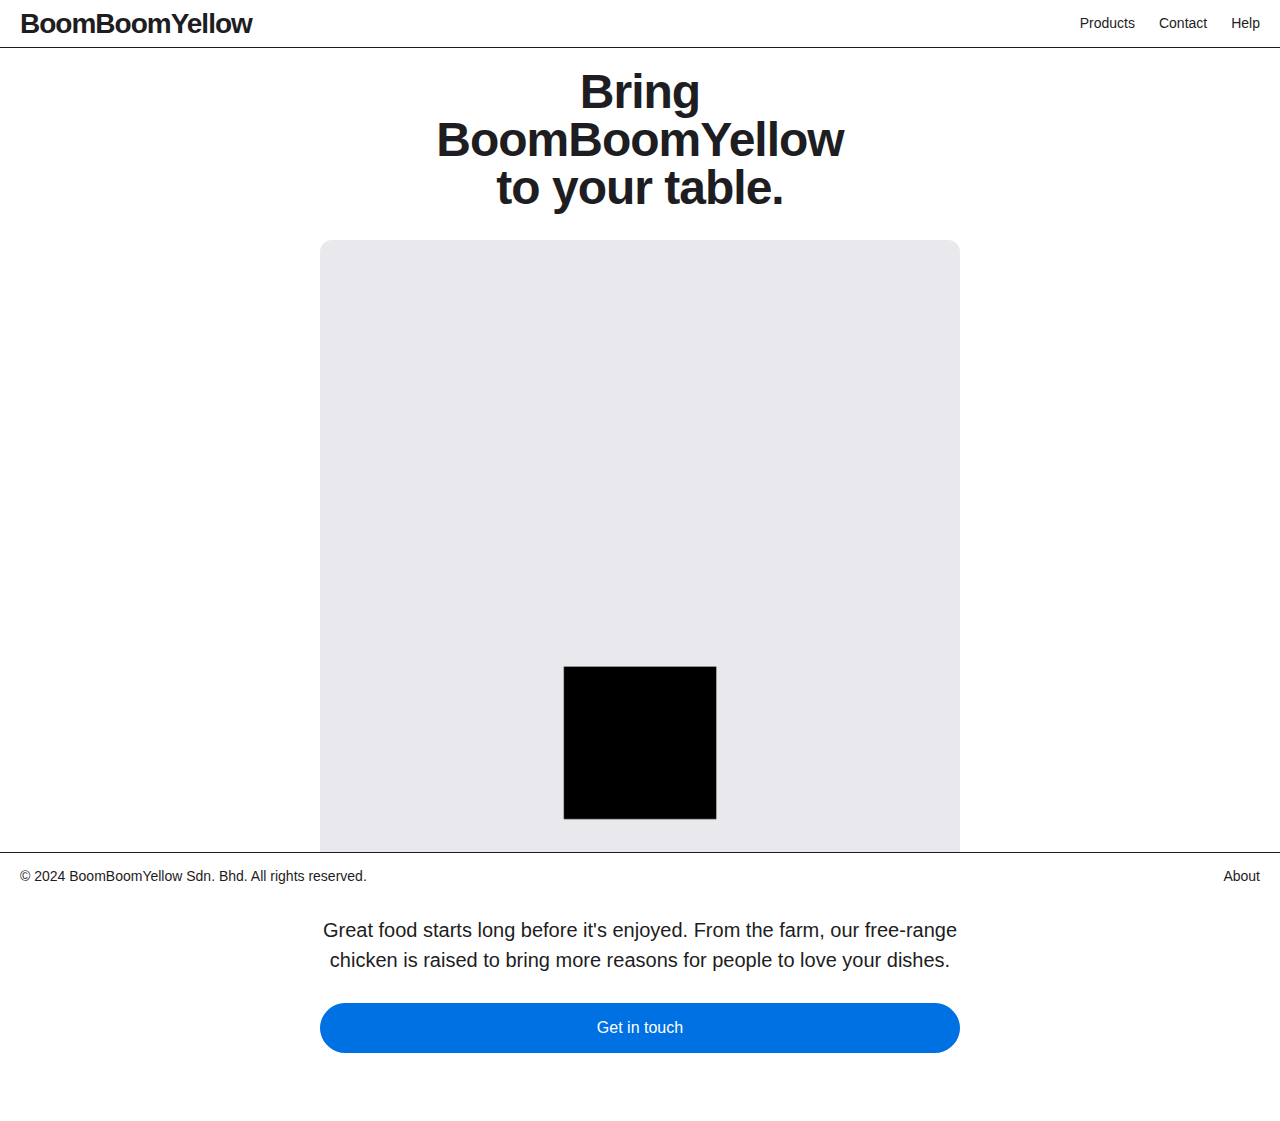
<file: index.html>
<!DOCTYPE html>
<html lang="en">
<head>
    <script async src="https://www.googletagmanager.com/gtag/js?id=G-SXYD463P51"></script>
    <script>
      window.dataLayer = window.dataLayer || [];
      function gtag(){dataLayer.push(arguments);}
      gtag('js', new Date());

      gtag('config', 'G-SXYD463P51');
    </script>
    <meta charset="UTF-8">
    <meta name="viewport" content="width=device-width, initial-scale=1.0">
    <link rel="preload" href="/css/styles.css" as="style">
    <link rel="preload" href="/css/index.css" as="style">
    <link rel="preload" href="/assets/images/uncooked-free-range-whole-chicken-without-neck.webp" 
          as="image" 
          type="image/webp">
    <link rel="stylesheet" href="/css/styles.css">
    <link rel="stylesheet" href="/css/index.css">
    <title>BoomBoomYellow | Free-Range Chicken Supplier</title>
    <meta name="description" content="Bring vibrant hue, bold flavours, and satisfying bites to your table with BoomBoomYellow ready-to-cook chicken. Get in touch today. Free shipping.">
    <link rel="canonical" href="https://www.boomboomyellow.com/">
    <meta property="og:title" content="BoomBoomYellow | Free-Range Chicken Supplier">
    <meta property="og:description" content="Bring vibrant hue, bold flavours, and satisfying bites to your table with BoomBoomYellow ready-to-cook chicken. Get in touch today. Free shipping.">
    <meta property="og:url" content="https://www.boomboomyellow.com/">
    <meta property="og:type" content="website">
    <meta property="og:site_name" content="BoomBoomYellow">
    <meta property="og:locale" content="en_MY">
    <meta name="twitter:card" content="summary">
    <meta name="twitter:title" content="BoomBoomYellow | Free-Range Chicken Supplier">
    <meta name="twitter:description" content="Bring vibrant hue, bold flavours, and satisfying bites to your table with BoomBoomYellow ready-to-cook chicken. Get in touch today. Free shipping.">
    <script type="application/ld+json">
    {
      "@context": "https://schema.org",
      "@type": ["LocalBusiness", "Store", "WholesaleStore"],
      "@id": "https://www.boomboomyellow.com/#business",
        
      "name": "BoomBoomYellow | Free-Range Chicken Supplier",
      "alternateName": [
        "BBY",
        "BoomBoom Yellow",
        "Boom Boom Yellow",
        "BBY Malaysia",
        "BoomBoomYellow Chicken"
      ],
      "url": "https://www.boomboomyellow.com/",
      "description": "Bring vibrant hue, bold flavours, and satisfying bites to your table with BoomBoomYellow ready-to-cook chicken. Get in touch today. Free shipping.",
      "slogan": "Chicken for foodies who crave more",
        
      "hasOfferCatalog": {
        "@type": "OfferCatalog",
        "name": "BoomBoomYellow Products",
        "itemListElement": [{
          "@type": "Product",
          "@id": "https://www.boomboomyellow.com/products#whole-chicken",
          "name": "Uncooked Free-Range Whole Chicken",
          "description": "Fresh, free-range whole chicken, ready to cook",
          "image": {
            "@type": "ImageObject",
            "url": "https://www.boomboomyellow.com/assets/images/whole-chicken.webp",
            "caption": "Fresh Free-Range Whole Chicken"
          },
          "offers": {
            "@type": "Offer",
            "availability": "https://schema.org/InStock",
            "areaServed": "MY",
            "deliveryLeadTime": {
              "@type": "QuantitativeValue",
              "maxValue": 3,
              "unitCode": "DAY"
            }
          }
        }, {
          "@type": "Product",
          "@id": "https://www.boomboomyellow.com/products#whole-chicken-no-neck",
          "name": "Uncooked Free-Range Whole Chicken without Neck",
          "description": "Fresh, free-range whole chicken without neck, ready to cook",
          "image": {
            "@type": "ImageObject",
            "url": "https://www.boomboomyellow.com/assets/images/whole-chicken-no-neck.webp",
            "caption": "Fresh Free-Range Whole Chicken without Neck"
          },
          "offers": {
            "@type": "Offer",
            "availability": "https://schema.org/InStock",
            "areaServed": "MY",
            "deliveryLeadTime": {
              "@type": "QuantitativeValue",
              "maxValue": 3,
              "unitCode": "DAY"
            }
          }
        }]
      },
        
      "mainEntityOfPage": {
        "@type": "WebPage",
        "@id": "https://www.boomboomyellow.com/"
      },
        
      "identifier": {
        "@type": "PropertyValue",
        "propertyID": "Registration Number",
        "value": "202401035446 (1581293-V)"
      },
        
      "foundingDate": "2024",
      "foundingLocation": {
        "@type": "Place",
        "address": {
          "@type": "PostalAddress",
          "addressRegion": "Pulau Pinang",
          "addressCountry": "MY"
        }
      },
        
      "logo": "https://www.boomboomyellow.com/assets/images/logo.png",
        
      "hasCredential": {
        "@type": "EducationalOccupationalCredential",
        "credentialCategory": "Halal certification"
      },
        
      "address": {
        "@type": "PostalAddress",
        "streetAddress": "1-15, Pangsapuri Eco Bloom, Tingkat Eco Meadows 1",
        "addressLocality": "Simpang Ampat",
        "addressRegion": "Pulau Pinang",
        "postalCode": "14100",
        "addressCountry": "MY"
      },
        
      "areaServed": {
        "@type": "Country",
        "name": "Malaysia",
        "identifier": "MY"
      },
        
      "openingHoursSpecification": {
        "@type": "OpeningHoursSpecification",
        "dayOfWeek": ["Monday", "Tuesday", "Wednesday", "Thursday", "Friday", "Saturday", "Sunday"],
        "opens": "09:00",
        "closes": "23:59"
      },
        
      "contactPoint": {
        "@type": "ContactPoint",
        "telephone": "+60-13-461-1111",
        "contactType": "customer service",
        "availableLanguage": ["en"],
        "contactOption": "WhatsApp",
        "email": "hello@boomboomyellow.com"
      },
        
      "additionalType": [
        "https://schema.org/Store",
        "https://schema.org/WholesaleStore"
      ],
  
      "keywords": [
        "free-range chicken supplier",
        "halal chicken supplier",
        "organic chicken supplier",
        "wholesale chicken",
        "fresh chicken delivery",
        "chicken supplier malaysia",
        "food supplier",
        "chicken supplier",
        "halal food supplier",
        "wholesale food supplier"
      ],
        
      "potentialAction": {
        "@type": "OrderAction",
        "target": {
          "@type": "EntryPoint",
          "urlTemplate": "https://www.boomboomyellow.com/contact",
          "inLanguage": "en"
        },
        "deliveryMethod": "Delivery"
      },
        
      "makesOffer": [
        {
          "@type": "Offer",
          "itemOffered": {
            "@type": "Service",
            "name": "Food Delivery",
            "areaServed": {
              "@type": "State",
              "name": "West Malaysia"
            }
          }
        },
        {
          "@type": "Offer",
          "itemOffered": {
            "@type": "Service",
            "name": "Wholesale Supply"
          }
        }
      ],
        
      "sameAs": [
        "https://facebook.com/boomboomyellow",
        "https://instagram.com/boomboomyellow",
        "https://tiktok.com/@boomboomyellow"
      ]
    }
    </script>
</head>
<body id="home">
    <div id="header-include" role="banner" aria-label="Site header"></div>
    <main id="main" class="home">
        <div class="index__container">
            <h1 class="visually-hidden">BoomBoomYellow | Free-Range Chicken Supplier</h1>
            <section class="index__word-rotation"
                     aria-label="Dynamic Slogan"
                     role="region">
                <div class="index__word-rotation-line">
                    <span class="index__static-text">Bring</span>
                </div>
                <div class="index__word-rotation-line">
                    <span class="index__typing-text"
                          aria-live="polite"
                          role="status"
                          aria-atomic="true"
                          data-words="BoomBoomYellow,vibrant hue,bold flavours,satisfying bites">
                        BoomBoomYellow
                    </span>
                </div>
                <div class="index__word-rotation-line">
                    <span class="index__static-text">to your table.</span>
                </div>
            </section>
            <section class="index__image-section"
                     aria-labelledby="image-section-heading"
                     role="region">
                <h2 id="image-section-heading" class="visually-hidden">Our Product</h2>
                <div class="index__image-container">
                    <img src="/assets/images/uncooked-free-range-whole-chicken-without-neck.webp"
                         alt="Uncooked free-range whole chicken from BoomBoomYellow"
                         class="index__image"
                         loading="eager"
                         decoding="async">
                </div>
            </section>
            <section class="index__description"
                     aria-labelledby="description-heading"
                     role="region">
                <h2 id="description-heading" class="visually-hidden">About Our Chicken</h2>
                <p>Great food starts long before it's enjoyed. From the farm, our free-range chicken is raised to bring more reasons for people to love your dishes.</p>
            </section>
            <section class="index__cta"
                     aria-labelledby="cta-heading"
                     role="region">
                <h2 id="cta-heading" class="visually-hidden">Contact Us</h2>
                <a href="/contact"
                   class="index__cta-button"
                   role="button"
                   aria-label="Get in touch with BoomBoomYellow">Get in touch</a>
            </section>
        </div>
    </main>
    <div id="footer-include" role="contentinfo" aria-label="Site footer"></div>
    <script src="/js/header-loader.js" defer></script>
    <script src="/js/footer-loader.js" defer></script>
    <script src="/js/index.js" defer></script>
</body>
</html>
</file>
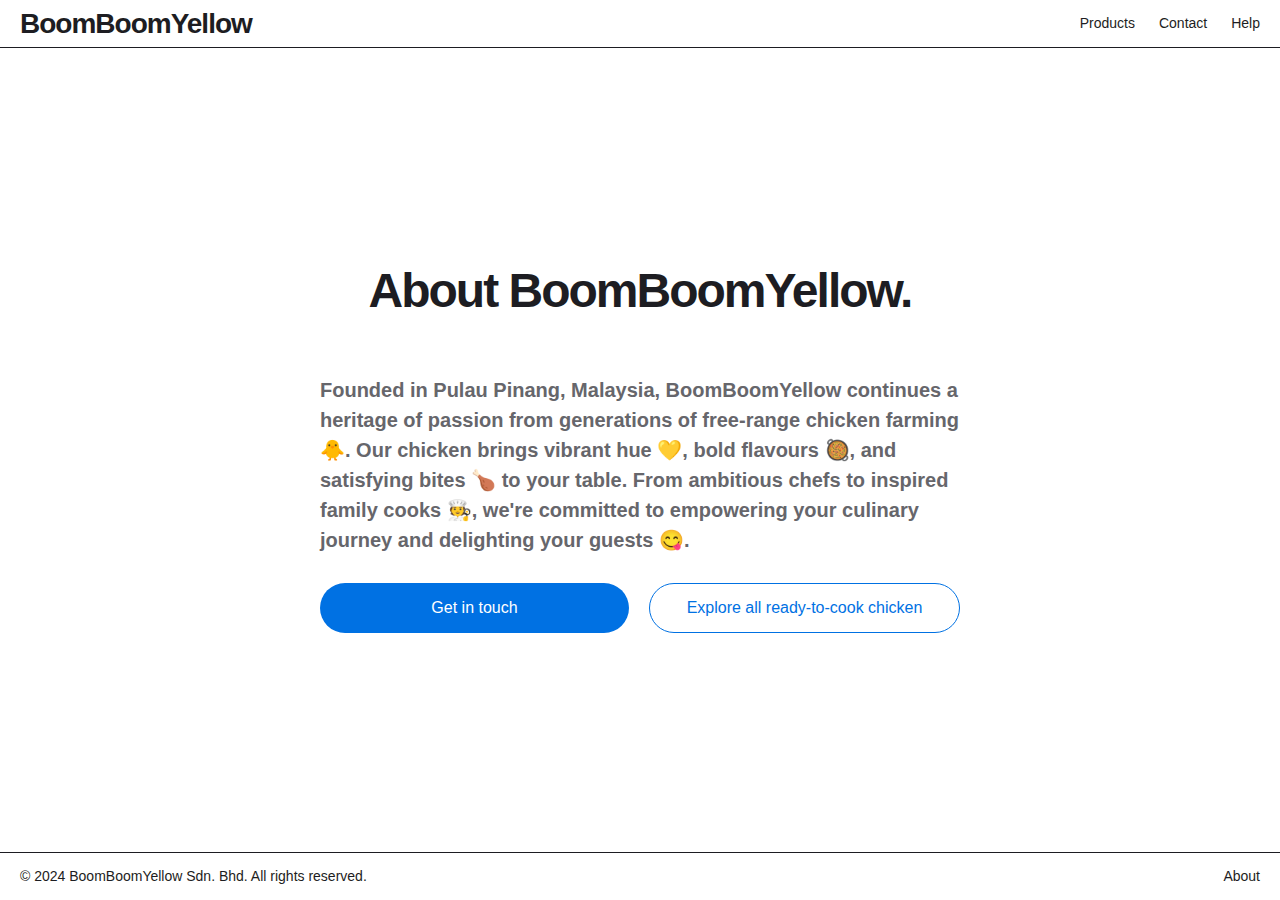
<file: about.html>
<!DOCTYPE html>
<html lang="en">
<head>
    <script async src="https://www.googletagmanager.com/gtag/js?id=G-SXYD463P51"></script>
    <script>
      window.dataLayer = window.dataLayer || [];
      function gtag(){dataLayer.push(arguments);}
      gtag('js', new Date());

      gtag('config', 'G-SXYD463P51');
    </script>
    <meta charset="UTF-8">
    <meta name="viewport" content="width=device-width, initial-scale=1.0">
    <link rel="preload" href="/css/styles.css" as="style">
    <link rel="preload" href="/css/about.css" as="style">
    <link rel="stylesheet" href="/css/styles.css">
    <link rel="stylesheet" href="/css/about.css">
    <title>About BoomBoomYellow</title>
    <meta name="description" content="Founded in Pulau Pinang, Malaysia, BoomBoomYellow continues a heritage of passion in free-range chicken farming. Explore all ready-to-cook chicken for restaurants and home cooks.">
    <link rel="canonical" href="https://www.boomboomyellow.com/about">
    <meta property="og:title" content="About BoomBoomYellow">
    <meta property="og:description" content="BoomBoomYellow continues a heritage of passion in free-range chicken farming. Explore all ready-to-cook chicken for restaurants and home cooks.">
    <meta property="og:type" content="website">
    <meta property="og:url" content="https://www.boomboomyellow.com/about">
    <meta property="og:site_name" content="BoomBoomYellow">
    <meta property="og:locale" content="en_MY">
    <meta name="twitter:card" content="summary">
    <meta name="twitter:title" content="About BoomBoomYellow">
    <meta name="twitter:description" content="BoomBoomYellow continues a heritage of passion in free-range chicken farming. Explore all ready-to-cook chicken for restaurants and home cooks.">
    <script type="application/ld+json">
    {
      "@context": "https://schema.org",
      "@type": "AboutPage",
      "mainEntityOfPage": {
        "@type": "WebPage",
        "@id": "https://www.boomboomyellow.com/about"
      },
      "name": "About BoomBoomYellow",
      "description": "Founded in Pulau Pinang, Malaysia, BoomBoomYellow continues a heritage of passion in free-range chicken farming. Explore all ready-to-cook chicken for restaurants and home cooks.",
      "url": "https://www.boomboomyellow.com/about",
      
      "keywords": [
        "boomboomyellow history",
        "penang chicken heritage",
        "malaysian chicken farming",
        "free-range farming history",
        "chicken supplier story"
      ],
      
      "about": {
        "@type": "LocalBusiness",
        "@id": "https://www.boomboomyellow.com/#business",
        "name": "BoomBoomYellow",
        "description": "Founded in Pulau Pinang, Malaysia, BoomBoomYellow continues a heritage of passion from generations of free-range chicken farming. Our commitment to quality and tradition ensures the finest free-range chicken for our customers.",
        
        "knowsAbout": [
          "Free-range chicken farming",
          "Halal chicken processing",
          "Sustainable farming practices",
          "Malaysian poultry industry"
        ],
        
        "potentialAction": [{
          "@type": "ContactAction",
          "target": {
            "@type": "EntryPoint",
            "urlTemplate": "https://www.boomboomyellow.com/contact",
            "inLanguage": "en"
          },
          "name": "Get in touch"
        }, {
          "@type": "ViewAction",
          "target": {
            "@type": "EntryPoint",
            "urlTemplate": "https://www.boomboomyellow.com/products",
            "inLanguage": "en"
          },
          "name": "Explore all ready-to-cook chicken"
        }]
      }
    }
    </script>
</head>
<body id="about">
    <div id="header-include" role="banner" aria-label="Site header"></div>
    <main id="main" class="about">
        <div class="about__container">
            <h1 class="about__title">About BoomBoomYellow.</h1>
            <section class="about__content" aria-label="Company Description" role="region">
                <div class="about__paragraphs">
                    <p>Founded in <span lang="ms">Pulau Pinang</span>, Malaysia, BoomBoomYellow continues a heritage of passion from generations of free-range chicken farming <span role="img" aria-label="baby chick">🐥</span>. Our chicken brings vibrant hue <span role="img" aria-label="yellow heart">💛</span>, bold flavours <span role="img" aria-label="hot pot">🥘</span>, and satisfying bites <span role="img" aria-label="chicken leg">🍗</span> to your table. From ambitious chefs to inspired family cooks <span role="img" aria-label="chef">🧑‍🍳</span>, we're committed to empowering your culinary journey and delighting your guests <span role="img" aria-label="face savoring food">😋</span>.</p>
                </div>
            </section>
            <section class="about__cta" aria-label="Call to Action" role="region">
                <div class="about__cta-buttons" role="group" aria-label="Action Buttons">
                    <a href="/contact" class="about__cta-button about__cta-button--primary" aria-label="Contact BoomBoomYellow for inquiries">Get in touch</a>
                    <a href="/products" class="about__cta-button about__cta-button--secondary" aria-label="View our complete product catalog">Explore all ready-to-cook chicken</a>
                </div>
            </section>
        </div>
    </main>
    <div id="footer-include" role="contentinfo" aria-label="Site footer"></div>
    <script src="/js/header-loader.js" defer></script>
    <script src="/js/footer-loader.js" defer></script>
</body>
</html>
</file>
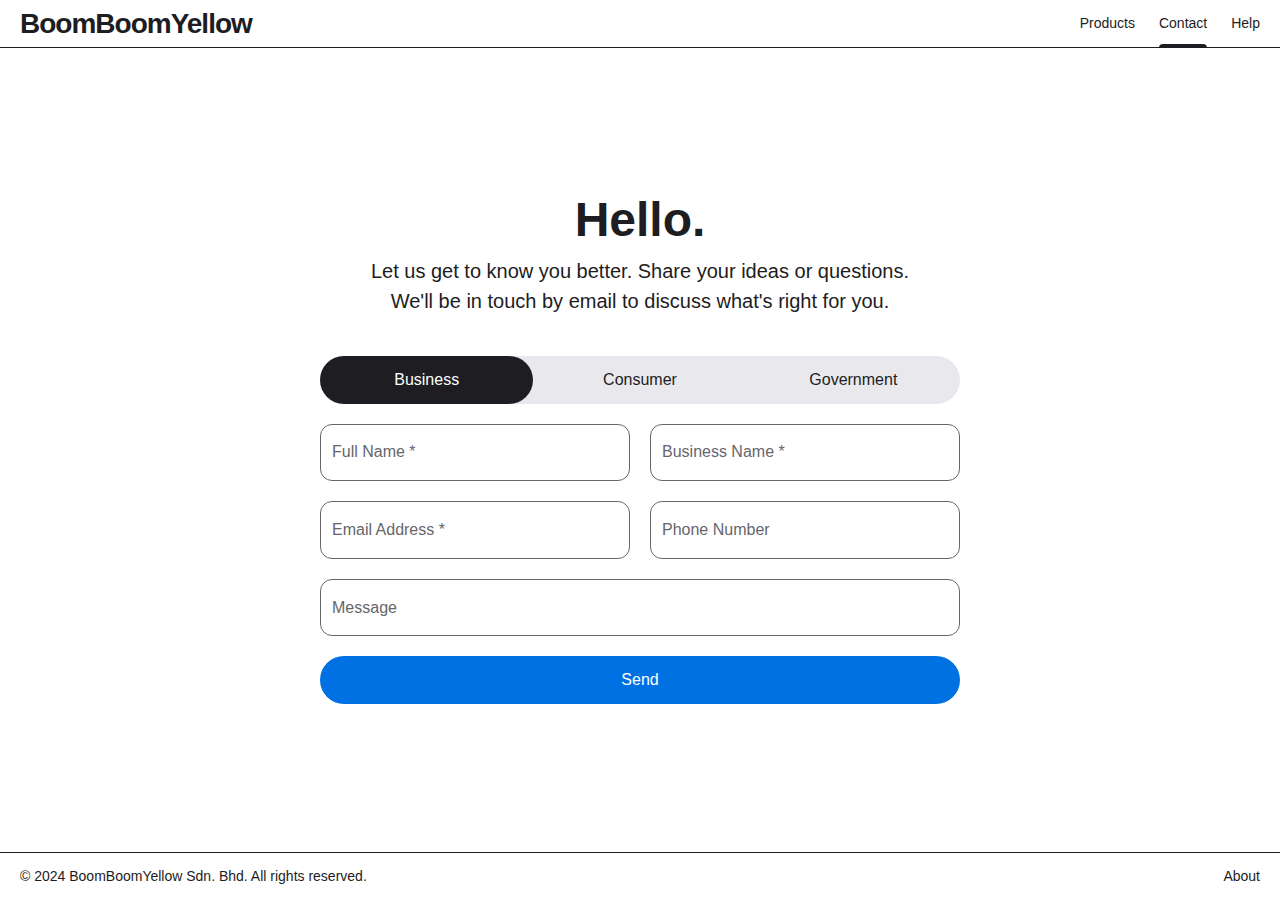
<file: contact.html>
<!DOCTYPE html>
<html lang="en">
<head>
    <script async src="https://www.googletagmanager.com/gtag/js?id=G-SXYD463P51"></script>
    <script>
      window.dataLayer = window.dataLayer || [];
      function gtag(){dataLayer.push(arguments);}
      gtag('js', new Date());

      gtag('config', 'G-SXYD463P51');
    </script>
    <meta charset="UTF-8">
    <meta name="viewport" content="width=device-width, initial-scale=1.0">
    <link rel="preload" href="/css/styles.css" as="style">
    <link rel="preload" href="/css/contact.css" as="style">
    <link rel="preload" href="/data/form-config.json" as="fetch" crossorigin>
    <link rel="preconnect" href="https://script.google.com">
    <link rel="stylesheet" href="/css/styles.css">
    <link rel="stylesheet" href="/css/contact.css">
    <title>Contact BoomBoomYellow</title>
    <meta name="description" content="Get in touch with BoomBoomYellow. Share your ideas or questions. Explore opportunities with BoomBoomYellow ready-to-cook chicken. We will be in touch by email.">
    <link rel="canonical" href="https://www.boomboomyellow.com/contact">
    <meta property="og:title" content="Contact BoomBoomYellow">
    <meta property="og:description" content="Get in touch with BoomBoomYellow. Explore opportunities with BoomBoomYellow ready-to-cook chicken.">
    <meta property="og:type" content="website">
    <meta property="og:url" content="https://www.boomboomyellow.com/contact">
    <meta property="og:site_name" content="BoomBoomYellow">
    <meta property="og:locale" content="en_MY">
    <meta name="twitter:card" content="summary">
    <meta name="twitter:title" content="Contact BoomBoomYellow">
    <meta name="twitter:description" content="Get in touch with BoomBoomYellow. Explore opportunities with BoomBoomYellow ready-to-cook chicken.">
    <script type="application/ld+json">
    {
      "@context": "https://schema.org",
      "@type": "ContactPage",
      "mainEntityOfPage": {
        "@type": "WebPage",
        "@id": "https://www.boomboomyellow.com/contact"
      },
      "name": "Contact BoomBoomYellow",
      "description": "Get in touch with BoomBoomYellow. Share your ideas or questions. Explore opportunities with BoomBoomYellow ready-to-cook chicken. We will be in touch by email.",
      "url": "https://www.boomboomyellow.com/contact",
      
      "keywords": [
        "contact boomboomyellow",
        "chicken supplier contact",
        "business inquiry",
        "wholesale chicken contact"
      ]
    }
    </script>
</head>
<body id="contact">
    <div id="header-include" role="banner" aria-label="Site header"></div>
    <main id="main" class="contact">
        <div class="contact__container">
            <h1 class="contact__title">Hello.</h1>
            <p class="contact__description">Let us get to know you better. Share your ideas or questions.<br>
            We'll be in touch by email to discuss what's right for you.</p>
            <div class="contact__options" 
                 role="group" 
                 aria-label="Select contact form type">
                <button class="contact__option-button contact__option-button--active"
                        data-form="business"
                        aria-pressed="true"
                        aria-label="Switch to business contact form">Business</button>
                <button class="contact__option-button"
                        data-form="consumer"
                        aria-pressed="false"
                        aria-label="Switch to consumer contact form">Consumer</button>
                <button class="contact__option-button"
                        data-form="government"
                        aria-pressed="false"
                        aria-label="Switch to government contact form">Government</button>
            </div>
            <div id="form-status" 
                 role="status" 
                 aria-live="polite"></div>
            <form id="contact-form"
                  class="contact__form"
                  data-form-type="business"
                  data-endpoint="YOUR_ENDPOINT"
                  aria-label="Contact form"
                  novalidate>
                <div id="dynamic-form-fields" 
                     class="contact__form-fields"></div>
                <button type="submit" 
                        class="contact__submit-button">Send</button>
                <input type="text" 
                       name="honeypot" 
                       id="honeypot" 
                       style="display:none">
            </form>
        </div>
    </main>
    <div id="footer-include" role="contentinfo" aria-label="Site footer"></div>
    <script src="/js/header-loader.js" defer></script>
    <script src="/js/footer-loader.js" defer></script>
    <script src="/js/contact-form.js" defer></script>
</body>
</html>
</file>
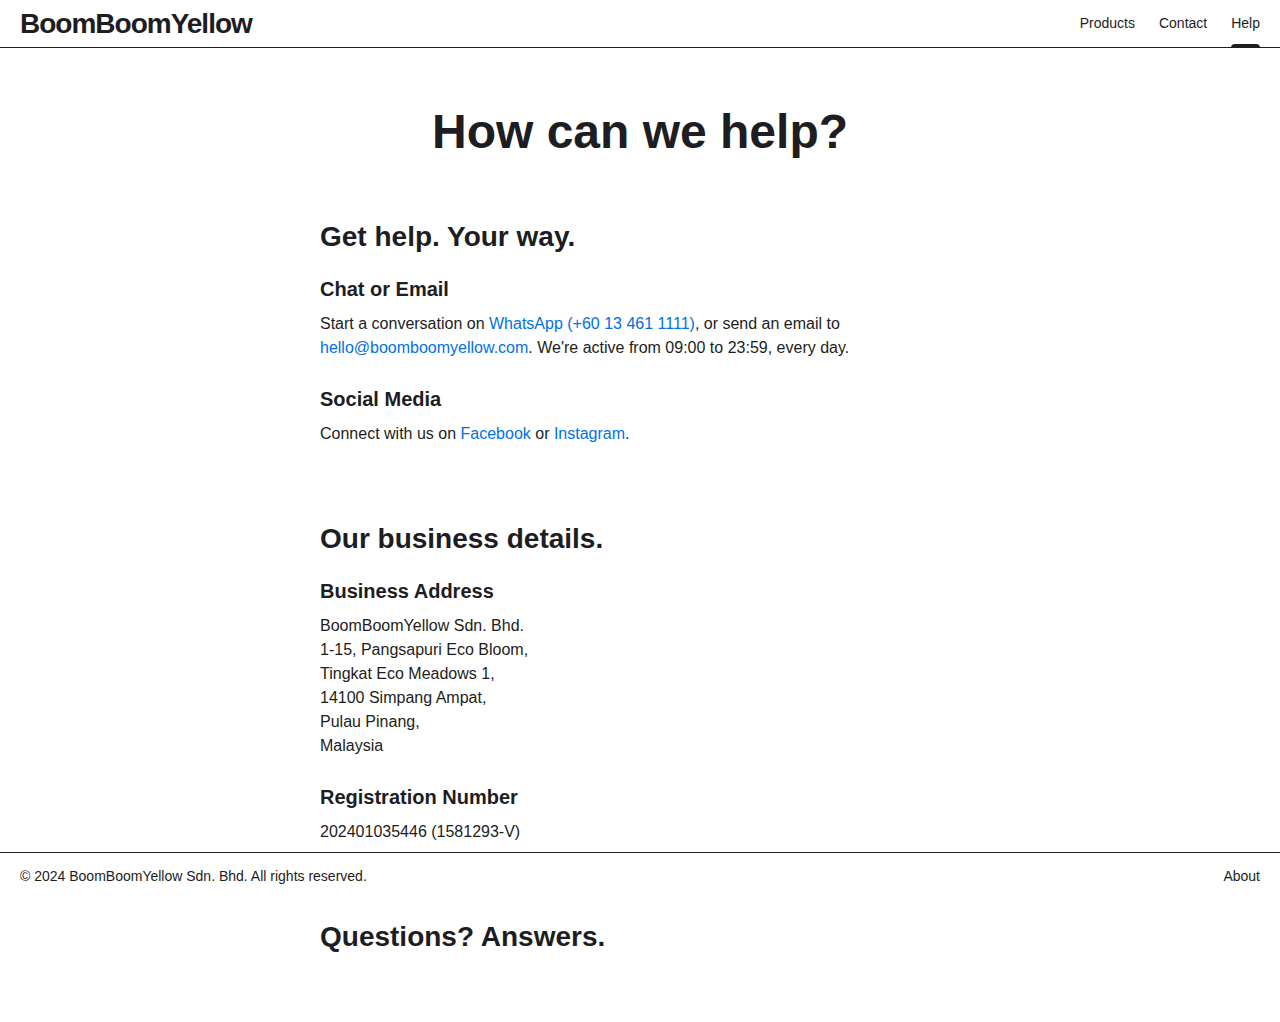
<file: help.html>
<!DOCTYPE html>
<html lang="en">
<head>
    <script async src="https://www.googletagmanager.com/gtag/js?id=G-SXYD463P51"></script>
    <script>
      window.dataLayer = window.dataLayer || [];
      function gtag(){dataLayer.push(arguments);}
      gtag('js', new Date());

      gtag('config', 'G-SXYD463P51');
    </script>
    <meta charset="UTF-8">
    <meta name="viewport" content="width=device-width, initial-scale=1.0">
    <link rel="preload" href="/css/styles.css" as="style">
    <link rel="preload" href="/css/help.css" as="style">
    <link rel="preload" href="/data/faqData.json" as="fetch" crossorigin>
    <link rel="stylesheet" href="/css/styles.css">
    <link rel="stylesheet" href="/css/help.css">
    <title>BoomBoomYellow Help</title>
    <meta name="description" content="Need help? You can chat with us on WhatsApp, send an email, or connect on social media. Find answers to frequently asked questions, and discover our business details.">
    <link rel="canonical" href="https://www.boomboomyellow.com/help">
    <meta property="og:title" content="BoomBoomYellow Help">
    <meta property="og:description" content="Need help? You can chat with us on WhatsApp, send an email, or connect on social media. Find answers to frequently asked questions, and discover our business details.">
    <meta property="og:type" content="website">
    <meta property="og:url" content="https://www.boomboomyellow.com/help">
    <meta property="og:site_name" content="BoomBoomYellow">
    <meta property="og:locale" content="en_MY">
    <meta name="twitter:card" content="summary">
    <meta name="twitter:title" content="BoomBoomYellow Help">
    <meta name="twitter:description" content="Need help? You can chat with us on WhatsApp, send an email, or connect on social media. Find answers to frequently asked questions, and discover our business details.">
    <script type="application/ld+json">
    {
      "@context": "https://schema.org",
      "@type": "FAQPage",
      "mainEntityOfPage": {
        "@type": "WebPage",
        "@id": "https://www.boomboomyellow.com/help"
      },
      "name": "BoomBoomYellow Help",
      "description": "Need help? You can chat with us on WhatsApp, send an email, or connect on social media. Find answers to frequently asked questions, and discover our business details.",
      "url": "https://www.boomboomyellow.com/help",
      
      "mainEntity": [
        {
          "@type": "Question",
          "name": "How do I place an order?",
          "acceptedAnswer": {
            "@type": "Answer",
            "text": "Getting started is easy. Reach out to us through our Contact page, WhatsApp (+60 13 461 1111), or email hello@boomboomyellow.com."
          }
        },
        {
          "@type": "Question",
          "name": "How long does delivery take?",
          "acceptedAnswer": {
            "@type": "Answer",
            "text": "We aim to deliver all orders within three (3) days from the time of order confirmation."
          }
        },
        {
          "@type": "Question",
          "name": "Are there any shipping fees?",
          "acceptedAnswer": {
            "@type": "Answer",
            "text": "All orders come with free delivery, no hidden costs or surprises."
          }
        },
        {
          "@type": "Question",
          "name": "What are the payment terms?",
          "acceptedAnswer": {
            "@type": "Answer",
            "text": "We primarily operate on a cash-before-delivery basis, ensuring smooth and timely transactions. For select partners, we may offer up to 30-day payment terms based on agreement. All payments are processed through our designated bank account in Malaysia."
          }
        },
        {
          "@type": "Question",
          "name": "What products do you offer?",
          "acceptedAnswer": {
            "@type": "Answer",
            "text": "We currently offer Uncooked Free-Range Whole Chicken and Uncooked Free-Range Whole Chicken without Neck. For more details, visit our Products page."
          }
        }
      ],
      
      "potentialAction": [
        {
          "@type": "CommunicateAction",
          "target": {
            "@type": "EntryPoint",
            "urlTemplate": "https://wa.me/60134611111",
            "inLanguage": "en"
          },
          "name": "Get Support on WhatsApp"
        },
        {
          "@type": "CommunicateAction",
          "target": {
            "@type": "EntryPoint",
            "urlTemplate": "mailto:hello@boomboomyellow.com",
            "inLanguage": "en"
          },
          "name": "Email Support"
        }
      ],
      
      "keywords": [
        "boomboomyellow support",
        "chicken supplier help",
        "delivery faq",
        "payment terms",
        "order process",
        "customer service"
      ]
    }
    </script>
</head>
<body id="help">
    <div id="header-include" role="banner" aria-label="Site header"></div>
    <main id="main" class="help">
        <div class="help__container">
            <h1 class="help__title">How can we help?</h1>
            <section class="help__section"
                     aria-labelledby="help-methods-title"
                     role="region">
                <h2 id="help-methods-title" class="help__section-title">Get help. Your way.</h2>
                <div class="help__subsection">
                    <h3 class="help__subsection-title">Chat or Email</h3>
                    <p class="help__subsection-description">
                        Start a conversation on
                        <a href="https://wa.me/60134611111"
                           class="help__subsection-link"
                           aria-label="Chat with us on WhatsApp">
                            WhatsApp (+60 13 461 1111)</a>,
                        or send an email to
                        <a href="mailto:hello@boomboomyellow.com"
                           class="help__subsection-link"
                           aria-label="Send us an email">
                            hello@boomboomyellow.com</a>.
                        <span aria-label="Support hours">We're active from
                            <time datetime="09:00">09:00</time> to
                            <time datetime="23:59">23:59</time>, every day.</span>
                    </p>
                </div>
                <div class="help__subsection">
                    <h3 class="help__subsection-title">Social Media</h3>
                    <p class="help__subsection-description">Connect with us on
                        <a href="https://www.facebook.com/boomboomyellow/"
                           class="help__subsection-link"
                           aria-label="Visit our Facebook page">Facebook</a> or
                        <a href="https://www.instagram.com/boomboomyellow/"
                           class="help__subsection-link"
                           aria-label="Visit our Instagram profile">Instagram</a>.
                    </p>
                </div>
            </section>
            <section class="help__section"
                     role="region"
                     aria-labelledby="business-details-title">
                <h2 id="business-details-title" class="help__section-title">Our business details.</h2>
                <div class="help__subsection">
                    <h3 id="address-title" class="help__subsection-title">Business Address</h3>
                    <address class="help__subsection-description"
                             aria-labelledby="address-title">
                        <span lang="en">BoomBoomYellow Sdn. Bhd.</span><br>
                        1-15, Pangsapuri Eco Bloom,<br>
                        Tingkat Eco Meadows 1,<br>
                        14100 <span lang="ms">Simpang Ampat</span>,<br>
                        <span lang="ms">Pulau Pinang</span>,<br>
                        Malaysia
                    </address>
                </div>
                <div class="help__subsection">
                    <h3 id="registration-title" class="help__subsection-title">Registration Number</h3>
                    <p class="help__subsection-description"
                       aria-labelledby="registration-title">
                        <span lang="en">202401035446 (1581293-V)</span>
                    </p>
                </div>
            </section>
            <section class="help__faq"
                     aria-labelledby="faq-title"
                     role="region">
                <h2 id="faq-title" class="help__faq-title">Questions? Answers.</h2>
                <div class="dropdowns"
                     id="faq-container"
                     role="region"
                     aria-label="Frequently Asked Questions">
                </div>
            </section>
        </div>
    </main>
    <div id="footer-include" role="contentinfo" aria-label="Site footer"></div>
    <script src="/js/header-loader.js" defer></script>
    <script src="/js/footer-loader.js" defer></script>
    <script src="/js/faq.js" defer></script>
</body>
</html>
</file>
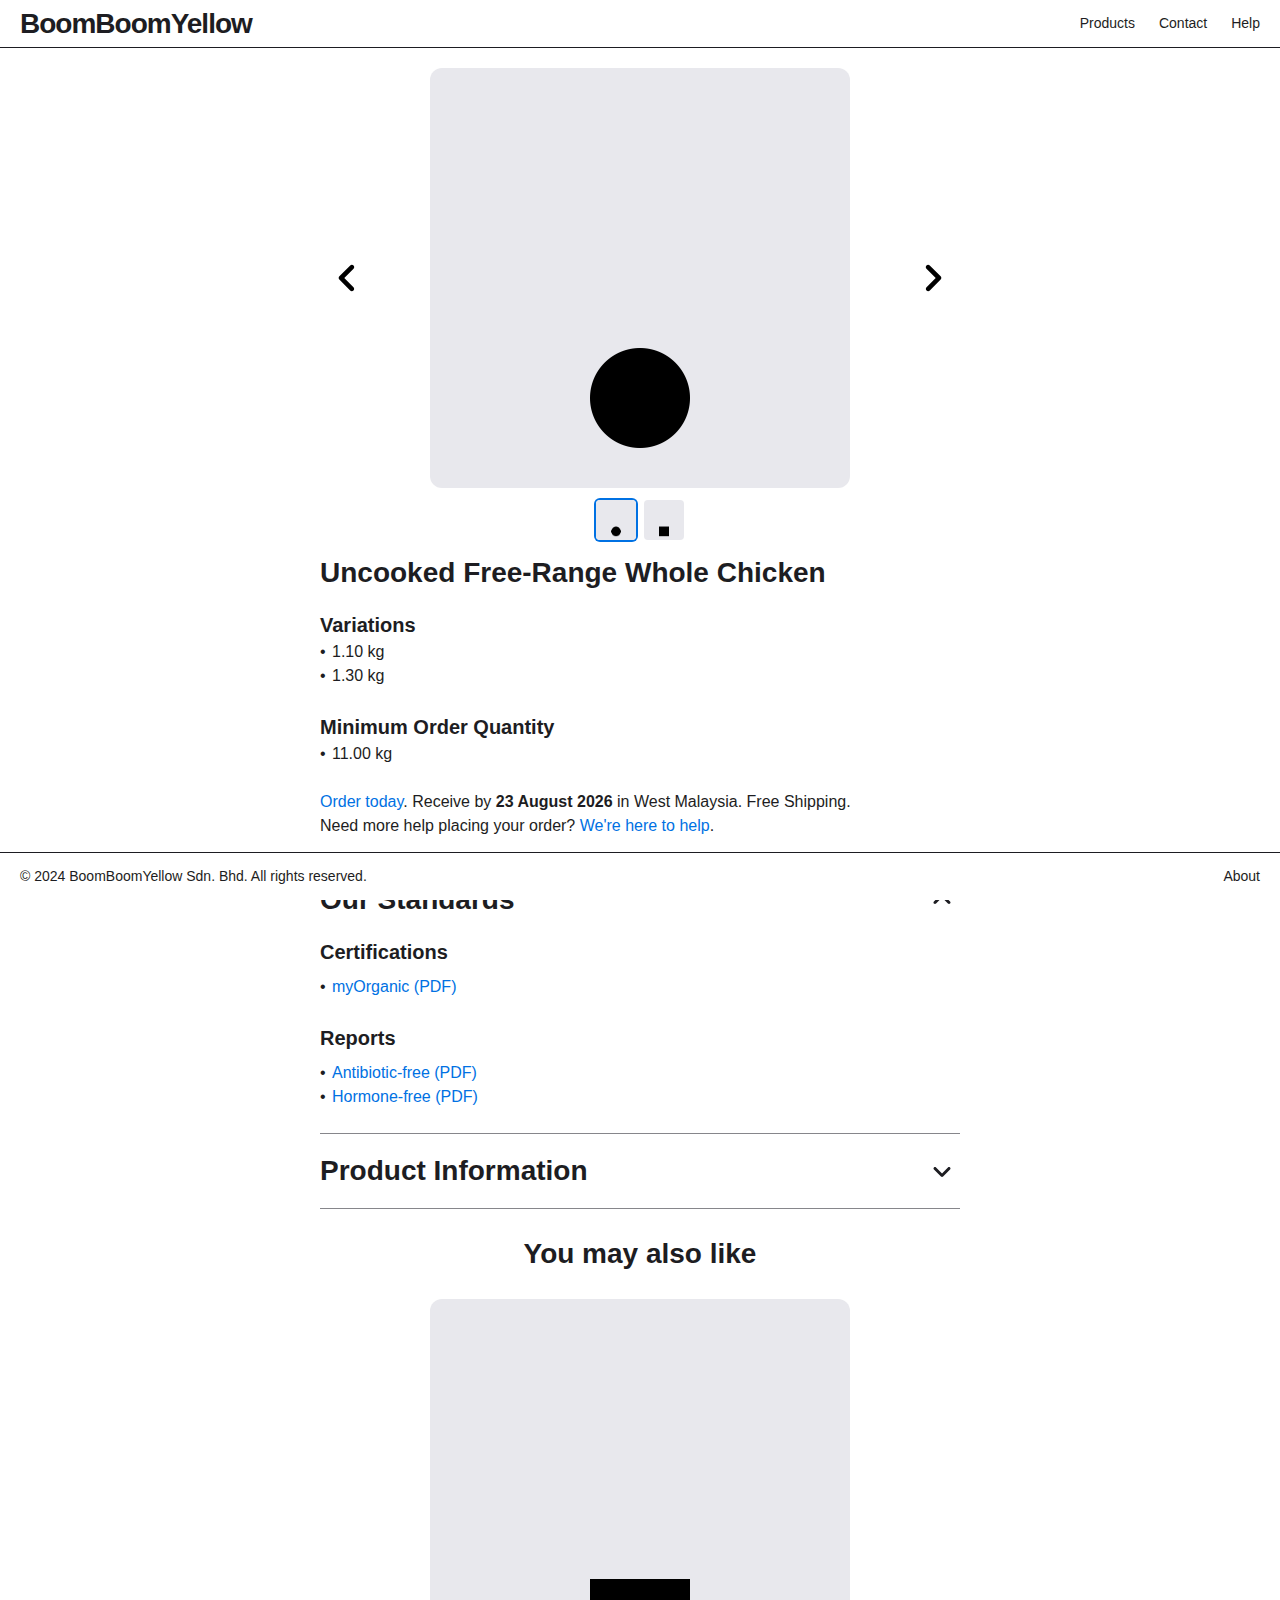
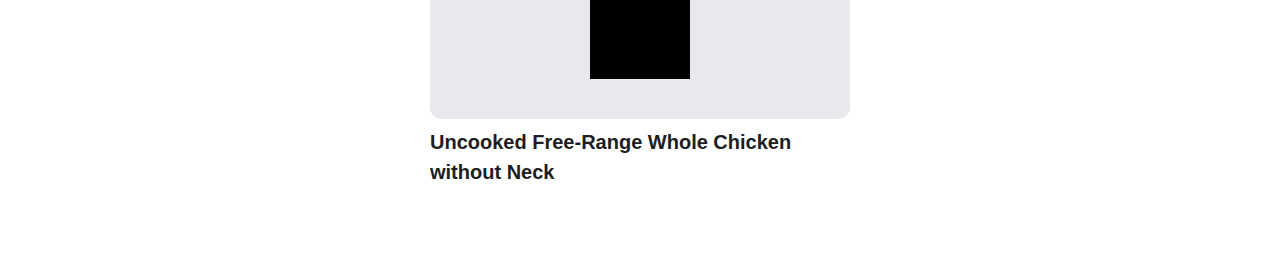
<file: product-details.html>
<!DOCTYPE html>
<html lang="en">
<head>
    <script async src="https://www.googletagmanager.com/gtag/js?id=G-SXYD463P51"></script>
    <script>
      window.dataLayer = window.dataLayer || [];
      function gtag(){dataLayer.push(arguments);}
      gtag('js', new Date());

      gtag('config', 'G-SXYD463P51');
    </script>
    <meta charset="UTF-8">
    <meta name="viewport" content="width=device-width, initial-scale=1.0">
    <link rel="preload" href="/css/styles.css" as="style">
    <link rel="preload" href="/css/product-details.css" as="style">
    <link rel="preload" href="/data/productData.json" as="fetch" crossorigin>
    <link rel="stylesheet" href="/css/styles.css">
    <link rel="stylesheet" href="/css/product-details.css">
    <title>BoomBoomYellow Chicken Information</title>
    <meta name="description" content="Explore Information about BoomBoomYellow chicken including certifications, nutrition information, and more.">
    <link rel="canonical" href="https://www.boomboomyellow.com/product-details">
    <meta property="og:title" content="BoomBoomYellow Chicken Information">
    <meta property="og:description" content="Explore Information about BoomBoomYellow chicken including certifications, nutrition information, and more.">
    <meta property="og:type" content="product">
    <meta property="og:url" content="https://www.boomboomyellow.com/product-details">
    <meta property="og:site_name" content="BoomBoomYellow">
    <meta property="og:locale" content="en_MY">
    <meta name="twitter:card" content="summary">
    <meta name="twitter:title" content="BoomBoomYellow Chicken Information">
    <meta name="twitter:description" content="Explore Information about BoomBoomYellow chicken including certifications, nutrition information, and more.">
    <script type="application/ld+json" id="product-schema">
    {
      "@context": "https://schema.org"
    }
    </script>
</head>
<body id="product-details">
    <div id="header-include" role="banner" aria-label="Site header"></div>
    <main id="main" class="product-details">
        <h1 class="product-details__title visually-hidden">BoomBoomYellow Chicken Information</h1>
        <div class="product-details__container">
            <section class="product-details__images" aria-label="Product images">
                <div class="product-details__image-slider-container">
                    <div id="product-image-slider" class="product-details__image-slider" role="region" aria-roledescription="carousel">
                        <img class="product-details__image" alt=""
                             aria-label="Current product image"
                             role="img">
                    </div>
                    <button class="product-details__slider-arrow product-details__slider-arrow--left"
                            aria-label="Previous image"
                            aria-controls="product-image-slider">
                        <svg aria-hidden="true" focusable="false" xmlns="http://www.w3.org/2000/svg" viewBox="0 0 36 36" fill="currentColor" width="36" height="36">
                            <path d="M21.559,12.062 L15.618,17.984 L21.5221,23.944 C22.105,24.533 22.1021,25.482 21.5131,26.065 C21.2211,26.355 20.8391,26.4999987 20.4571,26.4999987 C20.0711,26.4999987 19.6851,26.352 19.3921,26.056 L12.4351,19.034 C11.8531,18.446 11.8551,17.4999987 12.4411,16.916 L19.4411,9.938 C20.0261,9.353 20.9781,9.354 21.5621,9.941 C22.1471,10.528 22.1451,11.478 21.5591,12.062 L21.559,12.062 Z"/>
                        </svg>
                    </button>
                    <button class="product-details__slider-arrow product-details__slider-arrow--right"
                            aria-label="Next image"
                            aria-controls="product-image-slider">
                        <svg aria-hidden="true" focusable="false" xmlns="http://www.w3.org/2000/svg" viewBox="0 0 36 36" fill="currentColor" width="36" height="36">
                            <path d="M23.5587,16.916 C24.1447,17.4999987 24.1467,18.446 23.5647,19.034 L16.6077,26.056 C16.3147,26.352 15.9287,26.4999987 15.5427,26.4999987 C15.1607,26.4999987 14.7787,26.355 14.4867,26.065 C13.8977,25.482 13.8947,24.533 14.4777,23.944 L20.3818,17.984 L14.4408,12.062 C13.8548,11.478 13.8528,10.5279 14.4378,9.941 C15.0218,9.354 15.9738,9.353 16.5588,9.938 L23.5588,16.916 L23.5587,16.916 Z"/>
                        </svg>
                    </button>
                </div>
                <div class="product-details__image-preview-section"
                     aria-label="Product image thumbnails">
                </div>
            </section>
            <section class="product-details__info" aria-labelledby="product-name">
                <h1 id="product-name" class="product-details__name"></h1>
            </section>
            <section class="product-details__section product-details__variations"
                     aria-labelledby="variations-title">
                <h2 id="variations-title" class="product-details__section-title">Variations</h2>
                <ul class="product-details__list product-details__variations-list" role="list">
                </ul>
            </section>
            <section class="product-details__section product-details__min-order-quantity"
                     aria-labelledby="min-order-title">
                <h2 id="min-order-title" class="product-details__section-title">Minimum Order Quantity</h2>
                <ul class="product-details__list product-details__min-order-quantity-list" role="list">
                </ul>
            </section>
            <section class="product-details__section product-details__delivery-info"
                     aria-labelledby="delivery-info-title">
                <h2 id="delivery-info-title" class="visually-hidden">Delivery Information</h2>
                <p class="product-details__in-malaysia-info">
                    <span class="product-details__delivery-text">
                        <a href="/contact" aria-label="Place your order today">Order today</a>. Receive by
                    </span>
                    <span class="product-details__bold-date"></span>
                    <span class="product-details__delivery-location">
                        <span class="product-details__location-text">in West Malaysia</span>. Free Shipping.<br>
                        Need more help placing your order?
                        <a href="/help" aria-label="Get help with your order">We're here to help</a>.
                    </span>
                </p>
            </section>
            <section class="product-details__section product-details__dropdowns">
                <div class="product-details__dropdown product-details__dropdown--our-standards product-details__dropdown--expanded">
                    <h2 id="standards-title"
                        class="product-details__dropdown-title"
                        tabindex="0">
                        Our Standards
                        <svg class="product-details__dropdown-arrow"
                             aria-hidden="true"
                             focusable="false"
                             xmlns="http://www.w3.org/2000/svg"
                             viewBox="0 0 36 36"
                             fill="currentColor"
                             width="24"
                             height="24">
                            <path d="M16.6077,26.056 L23.5647,19.034 C24.1467,18.446 24.1447,17.4999987 23.5587,16.916 L16.5587,9.938 C15.9737,9.353 15.0217,9.354 14.4377,9.941 C13.8527,10.5279 13.8547,11.478 14.4407,12.062 L20.3817,17.984 L14.4777,23.944 C13.8947,24.533 13.8977,25.482 14.4867,26.065 C14.7787,26.355 15.1607,26.4999987 15.5427,26.4999987 C15.9287,26.4999987 16.3147,26.352 16.6077,26.056 Z"/>
                        </svg>
                    </h2>
                    <div id="standards-content"
                         class="product-details__dropdown-content"
                         role="region"
                         aria-labelledby="standards-title">
                        <div class="product-details__info-section product-details__certifications">
                            <h3 id="certifications-title" class="product-details__info-section-title">Certifications</h3>
                            <ul class="product-details__list product-details__certifications-list"
                                role="list"
                                aria-labelledby="certifications-title">
                            </ul>
                        </div>
                        <div class="product-details__info-section product-details__reports">
                            <h3 id="reports-title" class="product-details__info-section-title">Reports</h3>
                            <ul class="product-details__list product-details__reports-list"
                                role="list"
                                aria-labelledby="reports-title">
                            </ul>
                        </div>
                    </div>
                </div>
                <div class="product-details__dropdown product-details__dropdown--product-information">
                    <h2 id="product-info-title"
                        class="product-details__dropdown-title"
                        tabindex="0">
                        Product Information
                        <svg class="product-details__dropdown-arrow"
                             aria-hidden="true"
                             focusable="false"
                             xmlns="http://www.w3.org/2000/svg"
                             viewBox="0 0 36 36"
                             fill="currentColor"
                             width="24"
                             height="24">
                            <path d="M16.6077,26.056 L23.5647,19.034 C24.1467,18.446 24.1447,17.4999987 23.5587,16.916 L16.5587,9.938 C15.9737,9.353 15.0217,9.354 14.4377,9.941 C13.8527,10.5279 13.8547,11.478 14.4407,12.062 L20.3817,17.984 L14.4777,23.944 C13.8947,24.533 13.8977,25.482 14.4867,26.065 C14.7787,26.355 15.1607,26.4999987 15.5427,26.4999987 C15.9287,26.4999987 16.3147,26.352 16.6077,26.056 Z"/>
                        </svg>
                    </h2>
                    <div id="product-info-content"
                         class="product-details__dropdown-content"
                         role="region"
                         aria-labelledby="product-info-title">
                        <div class="product-details__info-section product-details__packaging">
                            <h3 class="product-details__info-section-title">Packaging</h3>
                            <ul class="product-details__list product-details__packaging-details">
                            </ul>
                        </div>
                        <div class="product-details__info-section product-details__ingredients">
                            <h3 class="product-details__info-section-title">Ingredients</h3>
                            <ul class="product-details__list product-details__ingredients-list">
                            </ul>
                        </div>
                        <div class="product-details__info-section product-details__storage">
                            <h3 class="product-details__info-section-title">Storage</h3>
                            <ul class="product-details__list product-details__storage-instructions">
                            </ul>
                        </div>
                        <div class="product-details__info-section product-details__preparation">
                            <h3 class="product-details__info-section-title">Preparation</h3>
                            <ul class="product-details__list product-details__preparation-steps">
                            </ul>
                        </div>
                        <div class="product-details__info-section product-details__nutrition-info">
                            <h3 id="nutrition-title" class="product-details__info-section-title">Nutrition Information</h3>
                            <div class="product-details__nutrition-container">
                                <table class="product-details__nutrition-table"
                                       aria-labelledby="nutrition-title"
                                       role="table">
                                    <tbody>
                                    </tbody>
                                </table>
                            </div>
                        </div>
                    </div>
                </div>
            </section>
            <section class="product-details__section product-details__you-may-also-like"
                     aria-labelledby="related-products-title">
                <h2 id="related-products-title" class="product-details__section-title">
                    You may also like
                </h2>
                <div class="product-details__product-grid"
                     aria-label="Related products">
                </div>
            </section>
        </div>
    </main>
    <div id="footer-include" role="contentinfo" aria-label="Site footer"></div>
    <script src="/js/header-loader.js" defer></script>
    <script src="/js/footer-loader.js" defer></script>
    <script src="/js/product-details.js" defer></script>
</body>
</html>
</file>
<file: css/styles.css>
@import url(header.css);@import url(footer.css);*,body{margin:0;box-sizing:border-box}:root{--input-padding:0.75rem;--color-black:#1d1d22;--color-blue-light:#0080e3;--color-blue:#0071e3;--color-white:#fff;--color-gray-light:#e8e8ed;--color-gray:#86868b;--color-gray-dark:#66666b;--color-red-light:#fff2f4;--color-red:#e30000;--font-size-small:12px;--font-size-base:16px;--font-size-medium:20px;--font-size-large:28px;--font-size-xlarge:48px;--line-height-base:1.5;--line-height-tight:1.2;--header-height:48px;--max-width-content:640px;--border-radius:12px}*{padding:0;line-height:inherit}body{font-family:-apple-system,BlinkMacSystemFont,'Segoe UI',Roboto,Oxygen,Ubuntu,Cantarell,'Fira Sans','Droid Sans','Helvetica Neue',sans-serif;line-height:1.5;background-color:var(--color-white);color:var(--color-black)}a{color:var(--color-blue);text-decoration:none}.visually-hidden{position:absolute;width:1px;height:1px;padding:0;margin:-1px;overflow:hidden;clip:rect(0,0,0,0);white-space:nowrap;border:0}main{position:relative;z-index:1;margin:var(--header-height) 0}@media (max-width:736px){:root{--font-size-large:24px;--font-size-xlarge:32px;--max-width-content:420px}body{padding:0 12px}main{margin:90px 0 48px}}
</file>
<file: css/index.css>
body,main{display:flex}body{min-height:100vh;flex-direction:column}main{flex:1;flex-direction:column;padding:20px 0}.index__container,.index__page{flex-direction:column;width:100%}.index__container{max-width:var(--max-width-content);margin:auto;display:flex;justify-content:center;position:relative;overflow:hidden}.index__page{display:none;justify-content:center;align-items:center}.index__page.active{display:flex}.index__word-rotation{text-align:left;display:flex;flex-direction:column;justify-content:center;align-items:center;width:100%}.index__word-rotation-line{margin:0;line-height:1;display:flex;justify-content:flex-start;align-items:flex-start;user-select:none;-webkit-user-select:none;-moz-user-select:none;-ms-user-select:none}.index__static-text,.index__typing-text{font-size:var(--font-size-xlarge);font-weight:600;white-space:pre;color:var(--color-black);user-select:none;-webkit-user-select:none;-moz-user-select:none;-ms-user-select:none;letter-spacing:-1px;display:inline-block;min-width:1ch}.index__static-text::after,.index__typing-text::after{content:none}.animating .index__static-text,.animating .index__typing-text,.index__word-rotation-line.animating{user-select:none;-webkit-user-select:none;-moz-user-select:none;-ms-user-select:none}.index__word-rotation-line:not(.animating),.index__word-rotation-line:not(.animating) .index__static-text,.index__word-rotation-line:not(.animating) .index__typing-text{user-select:text;-webkit-user-select:text;-moz-user-select:text;-ms-user-select:text}.index__image-section{width:100%;overflow:hidden}.index__image-container{position:relative;width:100%;margin:var(--font-size-large) 0}.index__image{width:100%;height:auto;object-fit:cover;border-radius:12px;will-change:transform}.index__description{margin:0;font-size:var(--font-size-medium);text-align:center;width:100%}.index__cta-button,.index__footer-text{font-size:var(--font-size-base);text-align:center}.index__cta-button{width:100%;padding:12px 0;color:var(--color-white);background-color:var(--color-blue);border:1px solid var(--color-blue);border-radius:28px;text-decoration:none;display:inline-flex;justify-content:center;align-items:center;margin:var(--font-size-large) 0 0}.index__cta-button:hover{background-color:var(--color-blue-light)}.index__footer-text{color:var(--color-grey);margin-top:var(--font-size-large)}@media (max-width:736px){.index__word-rotation{flex-direction:column}.index__word-rotation-line{flex-direction:column;align-items:flex-start}.index__static-text,.index__typing-text{letter-spacing:-1px}}@media (prefers-reduced-motion:reduce){.index__cta-button,.index__word-rotation-line{transition:none}}
</file>
<file: css/about.css>
body{min-height:100vh;display:flex;flex-direction:column}main{flex:1;display:flex;flex-direction:column;padding:20px 0}.about__container{max-width:var(--max-width-content);margin:auto;display:flex;flex-direction:column;justify-content:center;width:100%}.about__title{font-size:var(--font-size-xlarge);font-weight:600;color:var(--color-black);text-align:center;margin:0 0 60px;letter-spacing:-2px;line-height:1;width:100%}.about__content{font-size:var(--font-size-medium);color:var(--color-gray-dark);font-weight:600;text-align:left;width:100%;margin:0 0 28px}.about__cta-buttons{display:flex;justify-content:space-between;gap:20px}.about__cta-button{flex:1;padding:12px 0;text-align:center;font-size:var(--font-size-base);border-radius:980px;text-decoration:none;display:flex;justify-content:center;align-items:center}.about__cta-button--primary{color:var(--color-white);background-color:var(--color-blue)}.about__cta-button--primary:hover{background-color:var(--color-blue-light)}.about__cta-button--secondary{color:var(--color-blue);border:1px solid var(--color-blue);background-color:var(--color-white)}.about__cta-button--secondary:hover{background-color:var(--color-blue);color:var(--color-white)}@media (max-width:736px){.about__title{font-size:32px}.about__cta-buttons{flex-direction:column;gap:12px}.about__cta-button{width:100%}}
</file>
<file: css/contact.css>
body{min-height:100vh;display:flex;flex-direction:column}.contact,main{flex:1;display:flex;flex-direction:column;padding:20px 0}.contact__container{max-width:var(--max-width-content);margin:auto;display:flex;flex-direction:column;justify-content:center;width:100%}.contact__title{font-size:var(--font-size-xlarge);line-height:1;font-weight:600;text-align:center}.contact__description{font-size:var(--font-size-medium);text-align:center;margin:12px 0 20px}.contact__options{display:flex;justify-content:space-between;margin:20px 0;background-color:var(--color-gray-light);border-radius:980px;padding:0}.contact__option-button,.contact__submit-button{border:none;text-decoration:none;cursor:pointer}.contact__option-button{flex:1;font-size:var(--font-size-base);display:flex;justify-content:center;align-items:center;background-color:transparent;color:var(--color-black);padding:12px 0;border-radius:980px}.contact__option-button:hover:not(.contact__option-button--active){color:var(--color-gray-dark)}.contact__option-button--active{background-color:var(--color-black);color:var(--color-white);border-radius:980px}.contact__form{max-width:100%;margin:0 auto;width:100%}.contact__form-fields{display:grid;grid-template-columns:repeat(2,1fr);gap:20px}.contact__form-group{position:relative}.contact__form-group--full-width{grid-column:1/-1}.contact__form-input,.contact__form-textarea{appearance:none;-webkit-appearance:none;-moz-appearance:none;box-sizing:border-box;width:100%;font-size:var(--font-size-base);line-height:var(--line-height-tight);border:1px solid var(--color-gray-dark);border-radius:var(--border-radius);padding:calc(var(--input-padding) + (var(--font-size-small) * var(--line-height-tight))) var(--input-padding) var(--input-padding);height:calc(var(--input-padding) * 2 + var(--font-size-base) * var(--line-height-tight) + (var(--font-size-small) * var(--line-height-tight)));font-family:inherit;resize:none;overflow:hidden;vertical-align:top}.contact__form-label,.contact__form-label.error-message{font-size:var(--font-size-small);top:var(--input-padding)}.contact__form-textarea{min-height:calc(var(--input-padding) * 2 + var(--font-size-base) * var(--line-height-tight) + (var(--font-size-small) * var(--line-height-tight)));overflow-y:hidden}.contact__form-label{position:absolute;left:var(--input-padding);line-height:var(--line-height-tight);color:var(--color-gray-dark);pointer-events:none;padding:0}.contact__form-input:focus,.contact__form-textarea:focus{outline:0;border-color:var(--color-blue);background-color:transparent}.contact__form-input.touched:invalid:not(:focus),.contact__form-textarea.touched:invalid:not(:focus){border-color:var(--color-red);background-color:var(--color-red-light)}.contact__form-input.touched:invalid:not(:focus)::placeholder,.contact__form-textarea.touched:invalid:not(:focus)::placeholder{color:var(--color-red)}.contact__form-label.error-message{color:var(--color-red);transform:none}.contact__form-input:not(:focus):placeholder-shown+.contact__form-label,.contact__form-textarea:not(:focus):placeholder-shown+.contact__form-label{font-size:var(--font-size-base);top:50%;transform:translateY(-50%)}.contact__form-input.invalid,.contact__form-textarea.invalid{border-color:var(--color-red);background-color:var(--color-red-light)}.contact__new-message-button:hover,.contact__submit-button:hover{background-color:var(--color-blue-light)}.contact__form-input.invalid+.contact__form-label,.contact__form-textarea.invalid+.contact__form-label{color:var(--color-red)}.contact__submit-button{width:100%;padding:12px;font-size:var(--font-size-base);border-radius:980px;display:flex;justify-content:center;align-items:center;background-color:var(--color-blue);color:var(--color-white);margin-top:20px}@media (max-width:736px){.contact__description br{display:none}.contact__options{flex-direction:row}.contact__form-fields{grid-template-columns:1fr;gap:12px}}.contact__thank-you{display:flex;flex-direction:column;align-items:center;justify-content:center;text-align:center;min-height:50vh}.contact__thank-you-title{font-size:var(--font-size-xlarge);font-weight:700}.contact__thank-you-message{font-size:var(--font-size-medium);color:var(--color-gray-dark);font-weight:700;margin:0 0 28px}.contact__new-message-button{padding:12px 24px;font-size:var(--font-size-base);border:none;border-radius:980px;cursor:pointer;background-color:var(--color-blue);color:var(--color-white)}
</file>
<file: css/help.css>
.help__faq .dropdown-description a:hover,.help__subsection-link:hover{text-decoration:underline}.help__container{max-width:var(--max-width-content);margin:0 auto;display:flex;flex-direction:column;justify-content:center;width:100%}.help__title{font-size:var(--font-size-xlarge);font-weight:600;line-height:1;text-align:center;margin:60px 0}.help__section{margin:0 0 48px}.help__section-title{font-size:var(--font-size-large);font-weight:600;text-align:left;margin:0 0 16px}.help__faq .dropdown-subtitle,.help__faq .dropdown-title,.help__subsection-title{font-size:var(--font-size-medium);font-weight:600}.help__subsection{margin:0 0 24px}.help__subsection-title{text-align:left;margin:0 0 8px}.help__subsection-description{font-size:var(--font-size-base);margin-bottom:16px}.help__subsection-link{text-decoration:none}.help__faq-title{font-size:var(--font-size-large);font-weight:600;margin:0 0 16px}.help__faq .dropdown{padding:16px 0;cursor:pointer;border-bottom:1px solid var(--color-gray)}.help__faq .dropdown:first-child{padding:0 0 16px}.help__faq .dropdown:last-child{border-bottom:none}.help__faq .dropdown-title{color:var(--color-black);cursor:pointer;display:flex;justify-content:space-between;align-items:center}.help__faq .dropdown-title:hover,.help__faq .dropdown-title:hover .dropdown-arrow{color:var(--color-gray)}.help__faq .dropdown-content{max-height:0;overflow:hidden}.help__faq .dropdown.expanded .dropdown-content{max-height:2000px}.help__faq .dropdown-arrow{width:24px;height:24px;transform:rotate(90deg)}.help__faq .dropdown.expanded .dropdown-arrow{transform:rotate(-90deg)}.help__faq .dropdown-subtopic{margin:0 0 16px}.help__faq .dropdown-subtopic:last-child{margin:0}.help__faq .dropdown-subtitle{margin:8px 0}.help__faq .dropdown-description{font-size:var(--font-size-base);white-space:pre-line}.help__subsection-description[aria-labelledby=address-title]{font-style:normal}
</file>
<file: css/product-details.css>
.product-details__list li a:hover,.product-details__section p a:hover{text-decoration:underline}.product-details__dropdown-title:hover,.product-details__dropdown-title:hover .product-details__dropdown-arrow,.product-details__product-link:hover .product-details__product-name{color:var(--color-gray)}.product-details__container{max-width:var(--max-width-content);margin:0 auto;padding:20px 0;display:flex;flex-wrap:wrap;justify-content:space-between}.product-details__images{width:100%}.product-details__image-slider-container{position:relative;width:100%;display:flex;justify-content:center}.product-details__image-slider{width:420px;height:420px;position:relative;overflow:hidden;border-radius:12px}.product-details__slider-arrow{position:absolute;top:50%;transform:translateY(-50%);width:56px;height:56px;border-radius:50%;background-color:transparent;border:none;cursor:pointer;display:flex;justify-content:center;align-items:center;z-index:1}.product-details__nutrition-table-row--even,.product-details__slider-arrow:hover{background-color:var(--color-gray-light)}.product-details__image{width:100%;height:100%;object-fit:cover}.product-details__close-fullscreen:hover,.product-details__fullscreen-arrow:hover{background-color:rgba(232,232,237)}.product-details__slider-arrow--left{left:0}.product-details__slider-arrow--right{right:0}.product-details__slider-arrow svg{width:56px;height:56px}.product-details__image-preview-section{display:flex;justify-content:center;gap:8px;overflow-x:auto;width:100%;max-width:auto;padding:12px 0}.product-details__image-preview-section img{width:40px;height:40px;object-fit:cover;border-radius:4px}.product-details__preview-image:hover{box-shadow:0 0 0 2px var(--color-gray)}.product-details__preview-image--active{box-shadow:0 0 0 2px var(--color-blue)}.product-details__section{width:100%;margin:0 0 24px}.product-details__name{font-size:var(--font-size-large);font-weight:600;margin:0 0 16px}.product-details__section-title,.product-details__you-may-also-like .product-details__product-name{font-size:var(--font-size-medium);font-weight:600}.product-details__list,.product-details__section p,.product-details__section p a{font-size:var(--font-size-base)}.product-details__section p a{color:var(--color-blue)}.product-details__list{list-style-type:none}.product-details__list li,.product-details__list p{margin-bottom:0;position:relative;padding:0 0 0 12px}.product-details__list li::before{content:'•';position:absolute;left:0;color:inherit}.product-details__bold-date{font-weight:600}.product-details__nutrition-info{width:100%;margin-bottom:0}.product-details__nutrition-container{border:1px solid var(--color-gray);border-radius:12px;overflow:hidden}.product-details__nutrition-table{width:100%;border-collapse:collapse}.product-details__nutrition-table th{font-weight:inherit}.product-details__nutrition-table td,.product-details__nutrition-table th{padding:12px;text-align:left;font-size:var(--font-size-base)}.product-details__dropdowns,.product-details__nutrition-table tr:nth-child(2) th{border-top:1px solid var(--color-gray);border-bottom:1px solid var(--color-gray)}.product-details__nutrition-table td:nth-child(2),.product-details__nutrition-table td:nth-child(3),.product-details__nutrition-table th:nth-child(2),.product-details__nutrition-table th:nth-child(3){width:25%}.product-details__dropdown-title{font-size:var(--font-size-large);font-weight:600;padding:16px 0;cursor:pointer;display:flex;align-items:center;justify-content:space-between}.product-details__product-image,.product-details__product-item{display:flex;justify-content:center}.product-details__dropdown-content{max-height:0;overflow:hidden}.product-details__dropdown+.product-details__dropdown{border-top:1px solid var(--color-gray)}.product-details__dropdown--expanded .product-details__dropdown-content{max-height:2000px}.product-details__dropdown-arrow{width:36px;height:36px;transform:rotate(90deg)}.product-details__dropdown--expanded .product-details__dropdown-arrow{transform:rotate(-90deg)}.product-details__you-may-also-like h2{font-size:var(--font-size-large);text-align:center;font-weight:600;margin:0 0 24px}.product-details__product-image{margin:0 0 8px}.product-details__product-image img{width:100%;height:auto;max-width:420px;aspect-ratio:1/1;object-fit:cover;border-radius:12px}.product-details__product-link{max-width:420px;color:var(--color-black)}.product-details__info-section{margin:0 0 24px}.product-details__info-section-title{font-size:var(--font-size-medium);font-weight:600;margin:0 0 8px}.product-details__fullscreen-image{position:fixed;top:0;left:0;width:100%;height:100%;background-color:#000;display:flex;justify-content:center;align-items:center;z-index:1000}.product-details__close-fullscreen,.product-details__fullscreen-arrow{position:absolute;background-color:rgba(232,232,237,.8);cursor:pointer;display:flex}.product-details__fullscreen-image img{width:80%;height:80%;max-width:1280px;object-fit:contain}.product-details__close-fullscreen{top:20px;right:20px;width:40px;height:40px;padding:8px;border-radius:50%;border:none;justify-content:center;align-items:center}.product-details__close-fullscreen svg{width:40px;height:40px;fill:var(--color-black)}.product-details__fullscreen-arrow{top:50%;transform:translateY(-50%);width:56px;height:56px;border-radius:50%;border:none;justify-content:center;align-items:center}.product-details__fullscreen-arrow--left{left:20px}.product-details__fullscreen-arrow--right{right:20px}.product-details__fullscreen-arrow svg{width:56px;height:56px;fill:var(--color-black)}@media (max-width:736px){.product-details__container{flex-direction:column;align-items:center}.product-details__product-item,.product-details__section{width:100%}.product-details__images{flex-direction:column;align-items:center;max-width:100%}.product-details__image-slider{width:100%;max-width:420px;height:auto;aspect-ratio:1/1;margin-bottom:0}.product-details__image-preview-section{background-color:transparent;border-radius:0;width:100%;max-width:420px;padding:8px;display:flex;justify-content:flex-start;gap:8px;overflow-x:auto;scrollbar-width:none;-ms-overflow-style:none}.product-details__image-preview-section::-webkit-scrollbar{display:none}.product-details__nutrition-info h2,.product-details__nutrition-table td,.product-details__nutrition-table th{padding:12px}.product-details__product-grid{grid-template-columns:1fr}.product-details__fullscreen-image img{width:100%!important;height:auto}.product-details__fullscreen-arrow{width:24px;height:24px}.product-details__fullscreen-arrow--left{left:8px}.product-details__fullscreen-arrow--right{right:8px}.product-details__close-fullscreen{top:12px;right:12px}}
</file>
